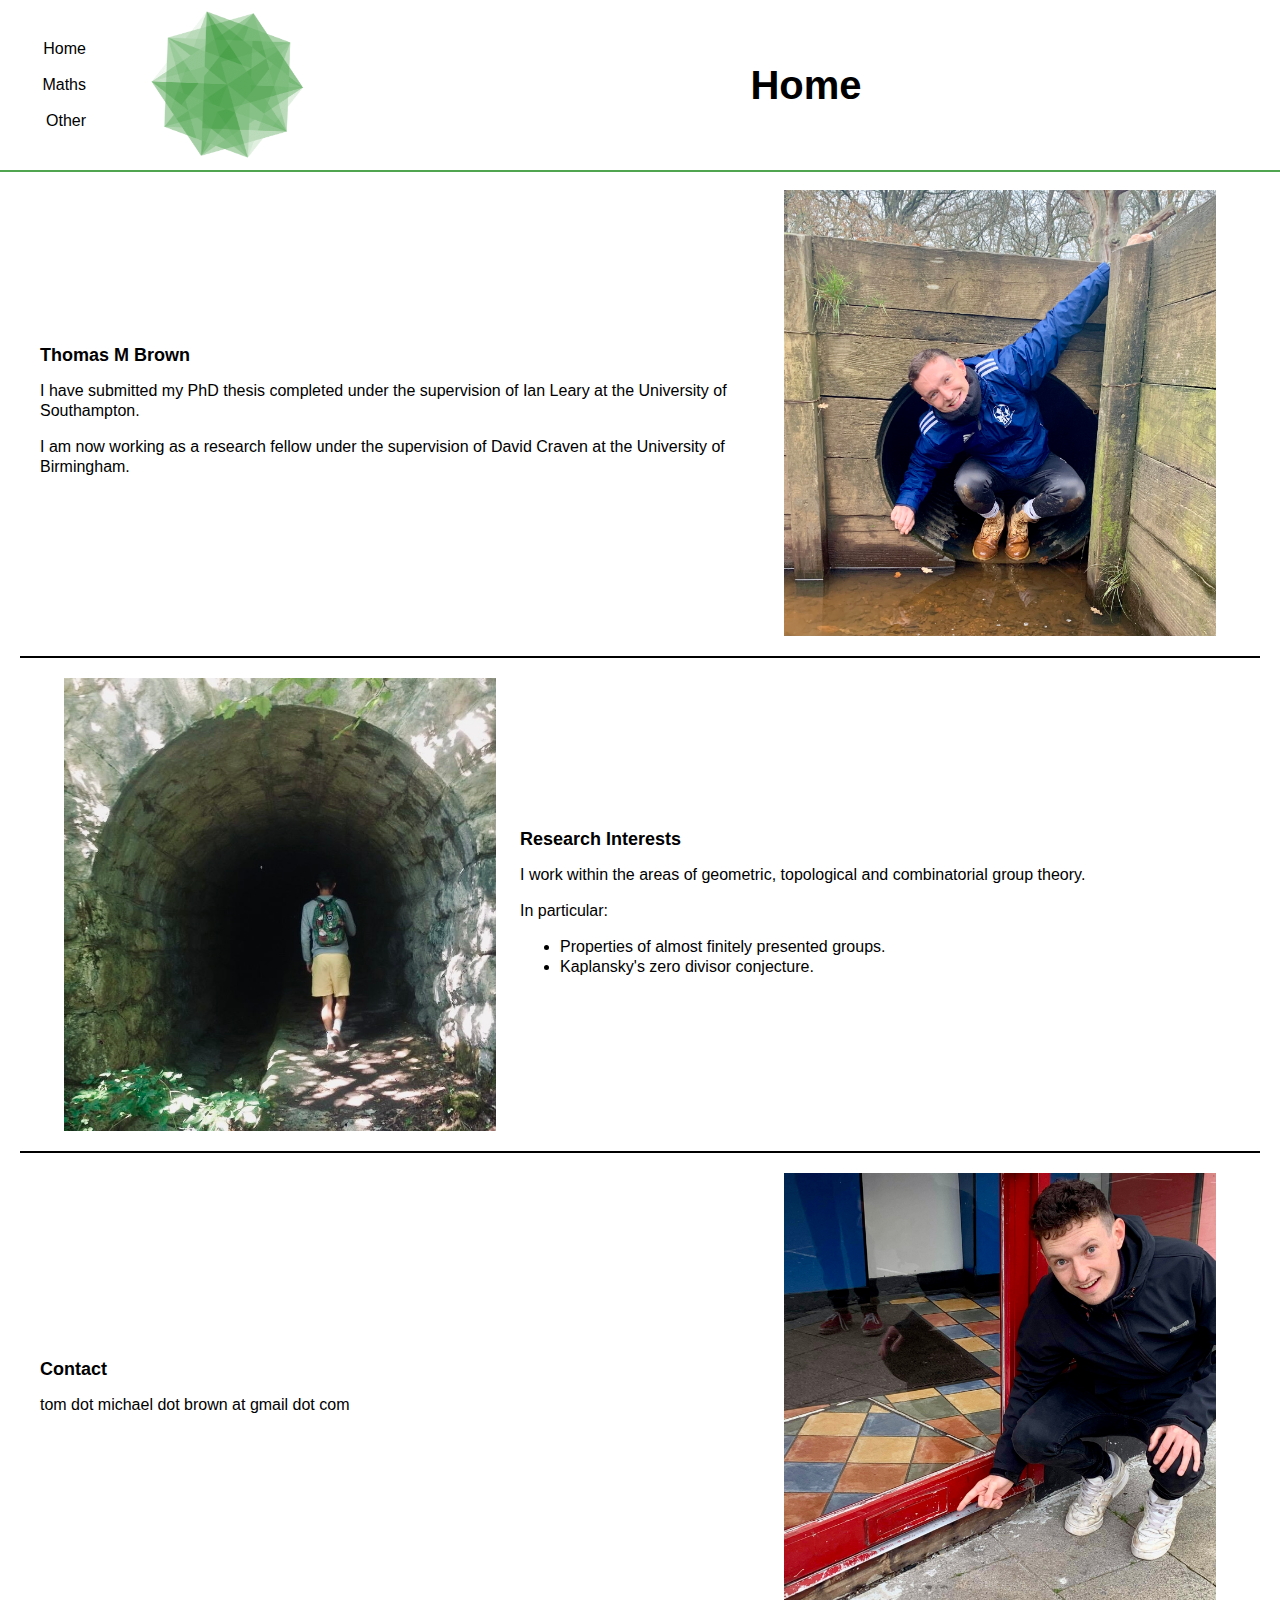
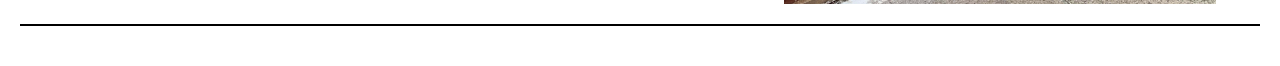
<file: docs/index.html>
<html lang="en">
<head>
    <meta charset="UTF-8">
    <meta http-equiv="X-UA-Compatible" content="IE=edge">
    <meta name="viewport" content="width=device-width, initial-scale=1.0">
    <title>Thomas M Brown - Home</title>
    <link rel = "stylesheet" href = "./static/css/style.css"></link>
</head>
<body>
    <!--A heading panel at the top that contains a rotating image.-->
    <div id = "head" class = "head">
        <div id = "nav" class = "nav">
                <ul>
                    <li><a href = "index.html">Home</a></li>
                    <li><a href = "maths.html">Maths</a></li>
                    <li><a href = "other.html">Other</a></li>
                </ul>
        </div>
        

        <div class = "rotator">
            <img src = "./static/img/scelga1.png" id = "rotating_img">
        </div>

        <div class = "title">
            <h1>Home</h1>
        </div>
    </div>

    <div id = "content" class = "content">
       
       <div id = "index-row-1" class = "row">
            <div class = "row-text">
                <h1>Thomas M Brown</h1>
                <p>
                    I have submitted my PhD thesis completed under the supervision of Ian Leary at the University of Southampton.
                </p>
                <p>
                    I am now working as a research fellow under the supervision of David Craven at the University of Birmingham.
                </p>
            </div>
            <div class = "row-img">
                <img src = "./static/img/tom.jpeg">
            </div>
        </div>

        <div id = "index-row-2" class = "row">
            <div class = "row-img">
                <img src = "./static/img/research.jpeg">
            </div>
            <div class = "row-text">
                <h1>Research Interests</h1>
                <p>
                    I work within the areas of geometric, topological and combinatorial group theory.
                </p>
                <p>
                    In particular:
                    <ul>
                        <li>Properties of almost finitely presented groups.</li>
                        <li>Kaplansky's zero divisor conjecture.</li>
                    </ul>
                </p>
            </div>
        </div>

        <div id = "index-row-3" class = "row">
            <div class = "row-text">
                <h1>Contact</h1>
                <p>
                    tom dot michael dot brown at gmail dot com
                </p>
            </div>
            <div class = "row-img">
                <img src = "./static/img/contact.jpeg">
            </div>
        </div>

        <div id = "index-row-0" class = "row" style = "border-bottom: 0px;">

        </div>

    </div>

    <script src="./static/js/script.js"></script>

</body>
</html>
</file>
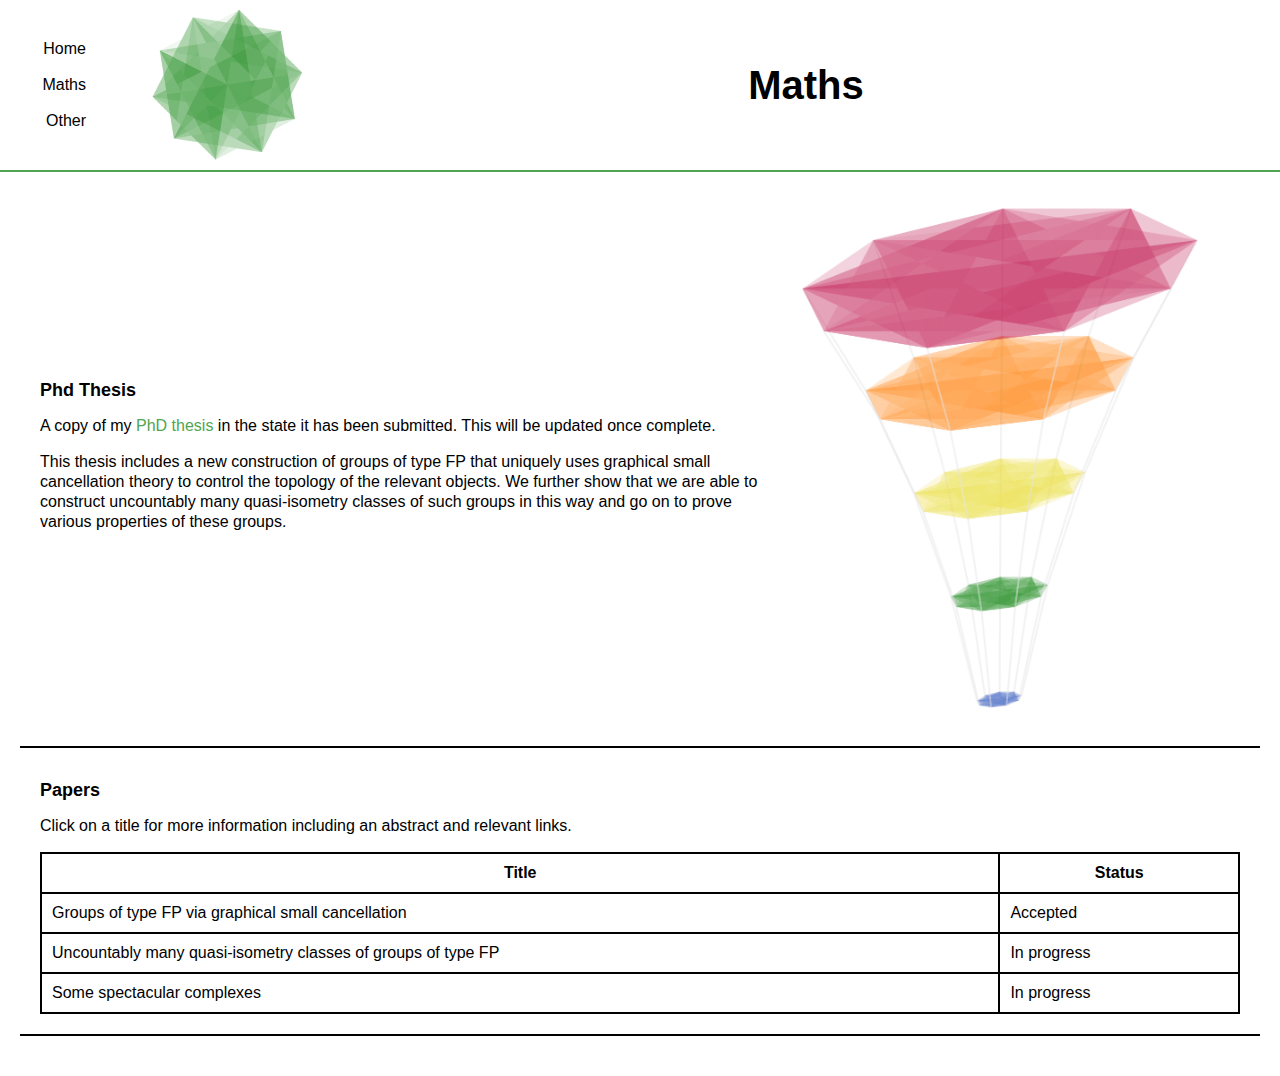
<file: docs/maths.html>
<html lang="en">
<head>
    <meta charset="UTF-8">
    <meta http-equiv="X-UA-Compatible" content="IE=edge">
    <meta name="viewport" content="width=device-width, initial-scale=1.0">
    <title>Thomas M Brown - Maths</title>
    <link rel = "stylesheet" href = "./static/css/style.css"></link>
</head>
<body>
    <!--A heading panel at the top that contains a rotating image.-->
    <div id = "head" class = "head">
        <div id = "nav" class = "nav">
            <ul>
                <li><a href = "index.html">Home</a></li>
                <li><a href = "maths.html">Maths</a></li>
                <li><a href = "other.html">Other</a></li>
            </ul>
    </div>
        

        <div class = "rotator">
            <img src = "./static/img/scelga1.png" id = "rotating_img">
        </div>

        <div class = "title">
            <h1>Maths</h1>
        </div>
    </div>

    <div id = "content" class = "content">

        <div id = "math-row-1" class = "row">
            <div class = "row-text">
                <h1>Phd Thesis</h1>
                <p>
                    A copy of my <a href = "./static/pdf/thesis_phd.pdf"> PhD thesis</a> in the state it has been submitted. This will be updated once complete.
                </p>
                <p>
                    This thesis includes a new construction of groups of type FP that uniquely uses graphical small cancellation theory to control the topology of the relevant objects. We further show that we are able to construct uncountably many quasi-isometry classes of such groups in this way and go on to prove various properties of these groups.
                </p>
            </div>
            <div class = "row-img">
                <img src = "./static/img/thesis.png">
            </div>
        </div>

        <div id = "math-row-1" class = "row">
            <div class = "row-text" style = "width: 100%;">
                <h1>Papers</h1>
                <p>Click on a title for more information including an abstract and relevant links.</p>
                <table>
                    <tr>
                        <th style="width: 80%;">Title</th>
                        <th style="width: 20%;">Status</th>
                    </tr>
                    <tr>
                        <td onclick = "revealRow('hidden_row_1')">Groups of type FP via graphical small cancellation</td>
                        <td>Accepted</td>
                    </tr>
                    <tr style="display: none;" id="hidden_row_1" class="hidden-row">
                        <td>
                            <p>Abstract</p>
                            <p>We construct an uncountable family of groups of type FP. In contrast to every previous construction of non-finitely presented groups of type FP we do not use Morse theory on cubical complexes; instead we use Gromov’s graphical small cancellation theory.</p>
                        </td>
                        <td><a href = "https://arxiv.org/abs/2004.04550" target="_blank" rel="noopener noreferrer">arx</a></td>
                    </tr>
                    <tr>
                        <td>Uncountably many quasi-isometry classes of groups of type FP</td>
                        <td>In progress</td>
                    </tr>
                    <tr>
                        <td>Some spectacular complexes</td>
                        <td>In progress</td>
                    </tr>
                </table>
            </div>
        </div>

        <div id = "index-row-0" class = "row" style = "border-bottom: 0px;"></div>

    </div>


    <script src="./static/js/script.js"></script>
    <script src="./static/js/papers.js"></script>

</body>
</html>
</file>
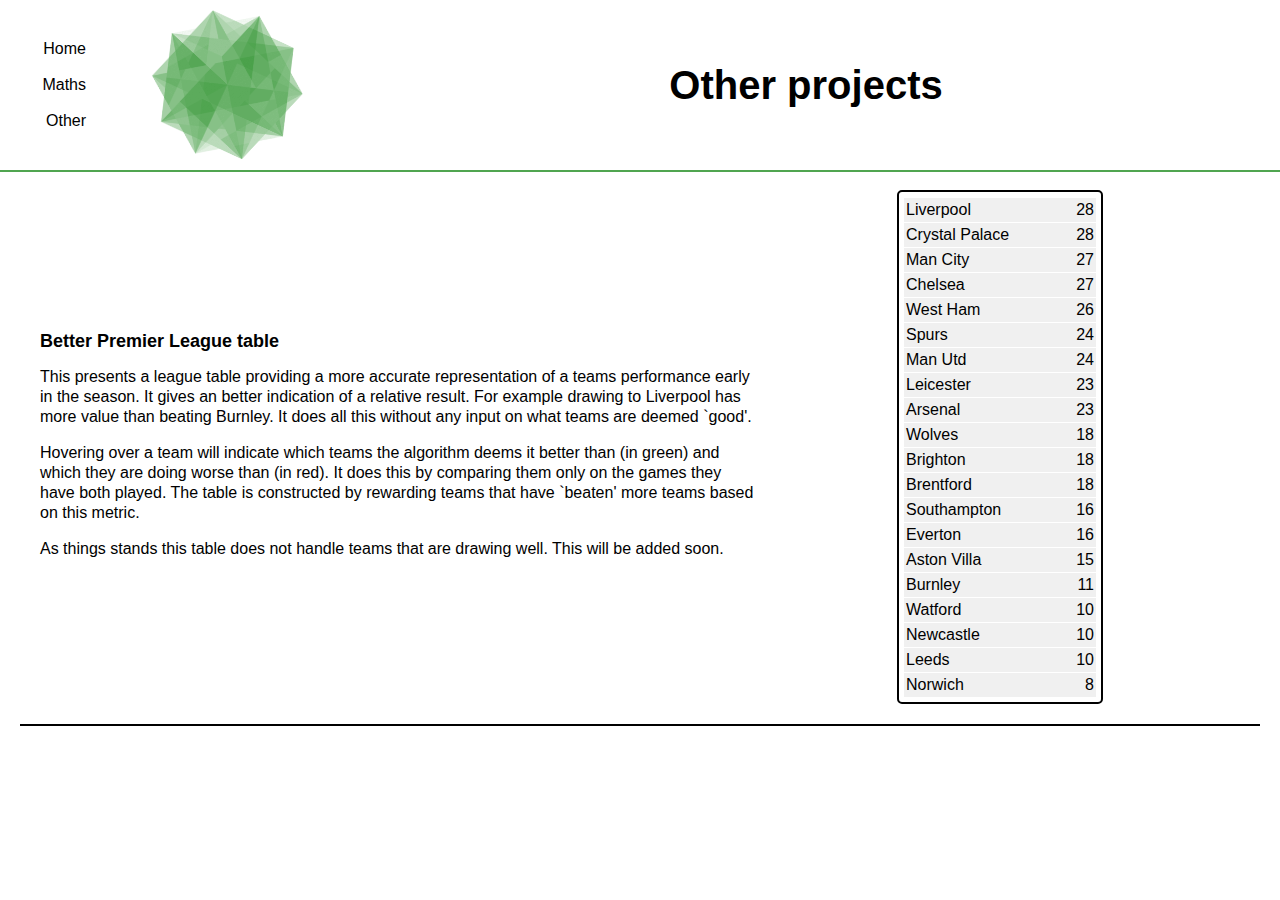
<file: docs/other.html>
<html lang="en">
<head>
    <meta charset="UTF-8">
    <meta http-equiv="X-UA-Compatible" content="IE=edge">
    <meta name="viewport" content="width=device-width, initial-scale=1.0">
    <title>Thomas M Brown - Home</title>
    <link rel = "stylesheet" href = "./static/css/style.css"></link>
    <link rel = "stylesheet" href = "./static/css/league.css"></link>
</head>
<body>
    <!--A heading panel at the top that contains a rotating image.-->
    <div id = "head" class = "head">
        <div id = "nav" class = "nav">
                <ul>
                    <li><a href = "index.html">Home</a></li>
                    <li><a href = "maths.html">Maths</a></li>
                    <li><a href = "other.html">Other</a></li>
                </ul>
        </div>
        

        <div class = "rotator">
            <img src = "./static/img/scelga1.png" id = "rotating_img">
        </div>

        <div class = "title">
            <h1>Other projects</h1>
        </div>
    </div>

    <div id = "content" class = "content">

        <div id = "other-row-1" class = "row">
            <div class = "row-text">
                <h1>Better Premier League table</h1>
                <p>
                    This presents a league table providing a more accurate representation of a teams performance early in the season. It gives an better indication of a relative result. For example drawing to Liverpool has more value than beating Burnley. It does all this without any input on what teams are deemed `good'.
                </p>
                <p>
                    Hovering over a team will indicate which teams the algorithm deems it better than (in green) and which they are doing worse than (in red). It does this by comparing them only on the games they have both played. The table is constructed by rewarding teams that have `beaten' more teams based on this metric.
                </p>
                <p>
                    As things stands this table does not handle teams that are drawing well. This will be added soon.
                </p>
            </div>
            <div class = "row-img">
                <div id = "league" class = "league">
                    <li onmouseleave = "resetLeague()" onmouseenter = "compare(this)" id = "10"> Liverpool <span style = "float: right;"> 28 </li>
                        <li onmouseleave = "resetLeague()" onmouseenter = "compare(this)" id = "6"> Crystal Palace <span style = "float: right;"> 28 </li>
                        <li onmouseleave = "resetLeague()" onmouseenter = "compare(this)" id = "11"> Man City <span style = "float: right;"> 27 </li>
                        <li onmouseleave = "resetLeague()" onmouseenter = "compare(this)" id = "5"> Chelsea <span style = "float: right;"> 27 </li>
                        <li onmouseleave = "resetLeague()" onmouseenter = "compare(this)" id = "18"> West Ham <span style = "float: right;"> 26 </li>
                        <li onmouseleave = "resetLeague()" onmouseenter = "compare(this)" id = "16"> Spurs <span style = "float: right;"> 24 </li>
                        <li onmouseleave = "resetLeague()" onmouseenter = "compare(this)" id = "12"> Man Utd <span style = "float: right;"> 24 </li>
                        <li onmouseleave = "resetLeague()" onmouseenter = "compare(this)" id = "9"> Leicester <span style = "float: right;"> 23 </li>
                        <li onmouseleave = "resetLeague()" onmouseenter = "compare(this)" id = "0"> Arsenal <span style = "float: right;"> 23 </li>
                        <li onmouseleave = "resetLeague()" onmouseenter = "compare(this)" id = "19"> Wolves <span style = "float: right;"> 18 </li>
                        <li onmouseleave = "resetLeague()" onmouseenter = "compare(this)" id = "3"> Brighton <span style = "float: right;"> 18 </li>
                        <li onmouseleave = "resetLeague()" onmouseenter = "compare(this)" id = "2"> Brentford <span style = "float: right;"> 18 </li>
                        <li onmouseleave = "resetLeague()" onmouseenter = "compare(this)" id = "15"> Southampton <span style = "float: right;"> 16 </li>
                        <li onmouseleave = "resetLeague()" onmouseenter = "compare(this)" id = "7"> Everton <span style = "float: right;"> 16 </li>
                        <li onmouseleave = "resetLeague()" onmouseenter = "compare(this)" id = "1"> Aston Villa <span style = "float: right;"> 15 </li>
                        <li onmouseleave = "resetLeague()" onmouseenter = "compare(this)" id = "4"> Burnley <span style = "float: right;"> 11 </li>
                        <li onmouseleave = "resetLeague()" onmouseenter = "compare(this)" id = "17"> Watford <span style = "float: right;"> 10 </li>
                        <li onmouseleave = "resetLeague()" onmouseenter = "compare(this)" id = "13"> Newcastle <span style = "float: right;"> 10 </li>
                        <li onmouseleave = "resetLeague()" onmouseenter = "compare(this)" id = "8"> Leeds <span style = "float: right;"> 10 </li>
                        <li onmouseleave = "resetLeague()" onmouseenter = "compare(this)" id = "14"> Norwich <span style = "float: right;"> 8 </li>
                        
                    
                </div>
            </div>
        </div>
       
        <div id = "index-row-0" class = "row" style = "border-bottom: 0px;">

        </div>

    </div>

    <script src="./static/js/script.js"></script>
    <script src="./static/js/league.js"></script>

</body>
</html>
</file>
<file: docs/static/css/style.css>
html {
    scroll-behavior: smooth;
    background: white;
    font-family: Arial, Helvetica, sans-serif;
    line-height: 125%;
}

body {
    margin: 0;
    padding: 0;
}

:root{
    --green: rgb(80,165,80);
    --hh: 170px;
}

.head {
    position: fixed;
    height: var(--hh);
    background: white;
    width: 100%;
    margin: 0 auto;
    padding: 0;
    display: flex;
    flex-flow: row nowrap;
    justify-content: flex-start;
    align-items: center;
    gap: 40px 20px;
    z-index: 999;
    border-bottom: 2px solid var(--green);
}

.nav {
    display: flex;
    align-items: stretch;
}

.nav ul {
    display: flex;
    flex-flow: column;
    justify-content: space-evenly;
    align-items: flex-start;

    list-style-type: none;
    margin: 10px;
    padding: 10px;
}

.nav a {
    display: block;
    width: 50px;

    color: #000;
    padding: 8px 16px;
    text-decoration: none;
    text-align: right;
}

.nav a:hover {
    background-color: var(--green);
    color: white;
}

.rotator {
    height: var(--hh);
    width: var(--hh);

    display: flex;
    overflow: hidden;
    align-items: center;
}

.rotator img {
    height: var(--hh);
    width: var(--hh);
    
    width: 100%;
    height: auto;
}


.title {
    flex-grow: 2;
    padding: 20px;
}

.title h1 {
    text-align: center;
    font-size: 40px;
}

.content {
    top: var(--hh);
    position: absolute;
    width: 100%;
    display: flex;
    flex-flow: column nowrap;
}

.row {
    padding: 20px;
    margin-left: 20px;
    margin-right: 20px;
    border-bottom: 2px solid black;

    display: flex;
    flex-flow: row nowrap;
    justify-content: space-evenly;
    align-items: center;
}

.row-text {
    width: 60%;
}

.row-text h1 {
    font-size: large;
    text-align: left;
}

.row-text p a {
    font-size: medium;
    text-align: left;
}

.row-text a {
    color: var(--green);
    text-decoration: none;
}

.row-text a:hover {
    background-color: var(--green);
    color: white;
}

.row-img {
    width: 40%;
    height: 40%;
    display: flex;
    justify-content: center;
    align-items: center;
}

.row-img img {
    width: 90%;
    height: 90%;
}

table, th, td {
    border: 2px solid black;
    border-collapse: collapse;
    padding: 10px;
}

table {
    width: 100%;
}

.hidden-row {
    background-color: rgb(240, 240, 240);
}
</file>
<file: docs/static/css/league.css>
.league {
    display: flex;
    flex-flow: column nowrap;
    width: inherit;
    border: 2px solid black;
    border-radius: 5px;
    padding: 5px;
}

.league li {
    padding: 2px;
    margin-top: 1px;
    list-style-type: none;
    background-color: rgb(240, 240, 240);
}
</file>
